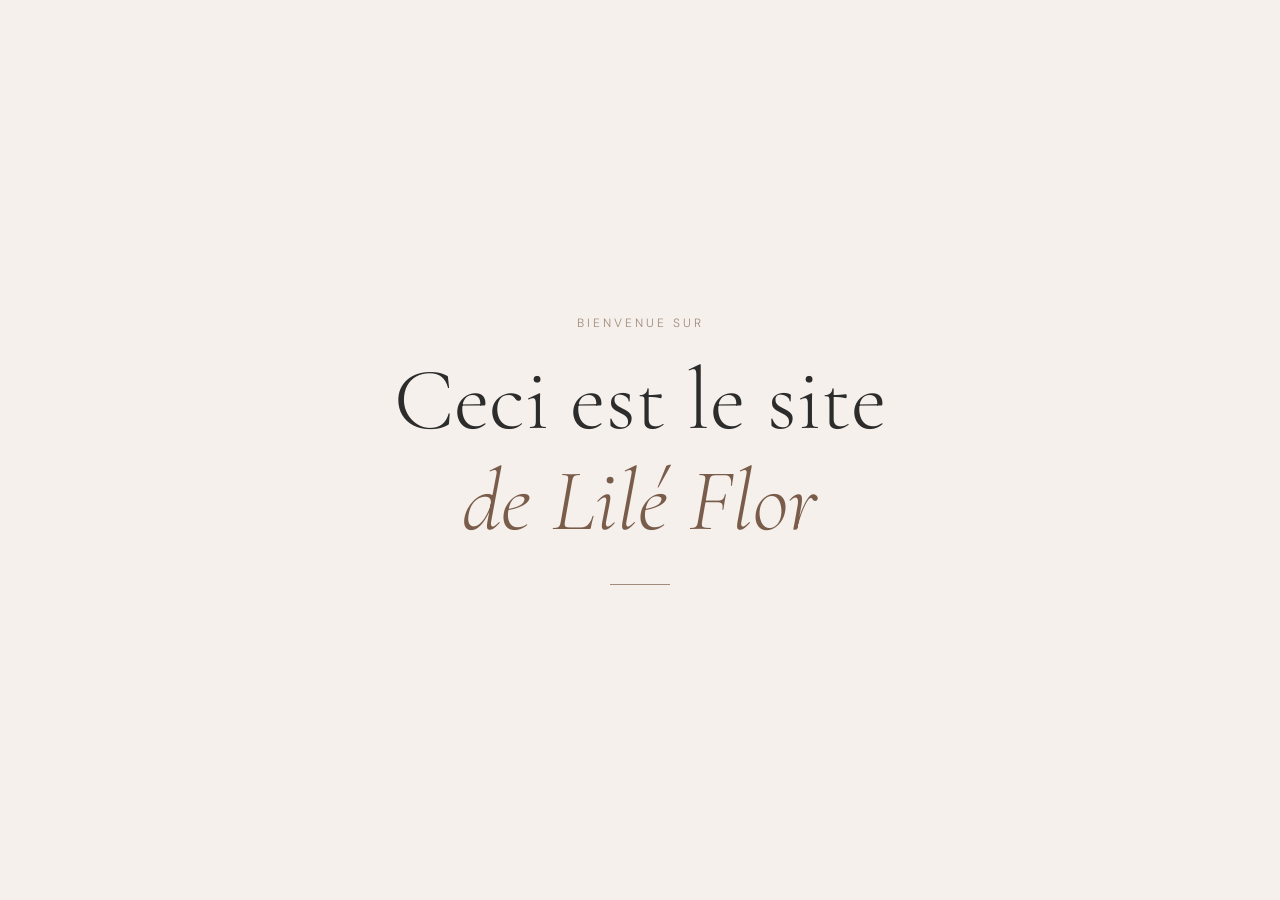
<file: index.html>
<!DOCTYPE html>
<html lang="fr">
<head>
  <meta charset="UTF-8" />
  <meta name="viewport" content="width=device-width, initial-scale=1.0" />
  <title>Lilé Flor</title>
  <link rel="stylesheet" href="style.css" />
  <link href="https://fonts.googleapis.com/css2?family=Cormorant+Garamond:ital,wght@0,300;0,400;1,300&family=DM+Sans:wght@300;400&display=swap" rel="stylesheet" />
</head>
<body>
  <div class="container">
    <header>
      <p class="label">bienvenue sur</p>
      <h1>Ceci est le site<br><em>de Lilé Flor</em></h1>
      <div class="line"></div>
    </header>
  </div>
</body>
</html>
</file>
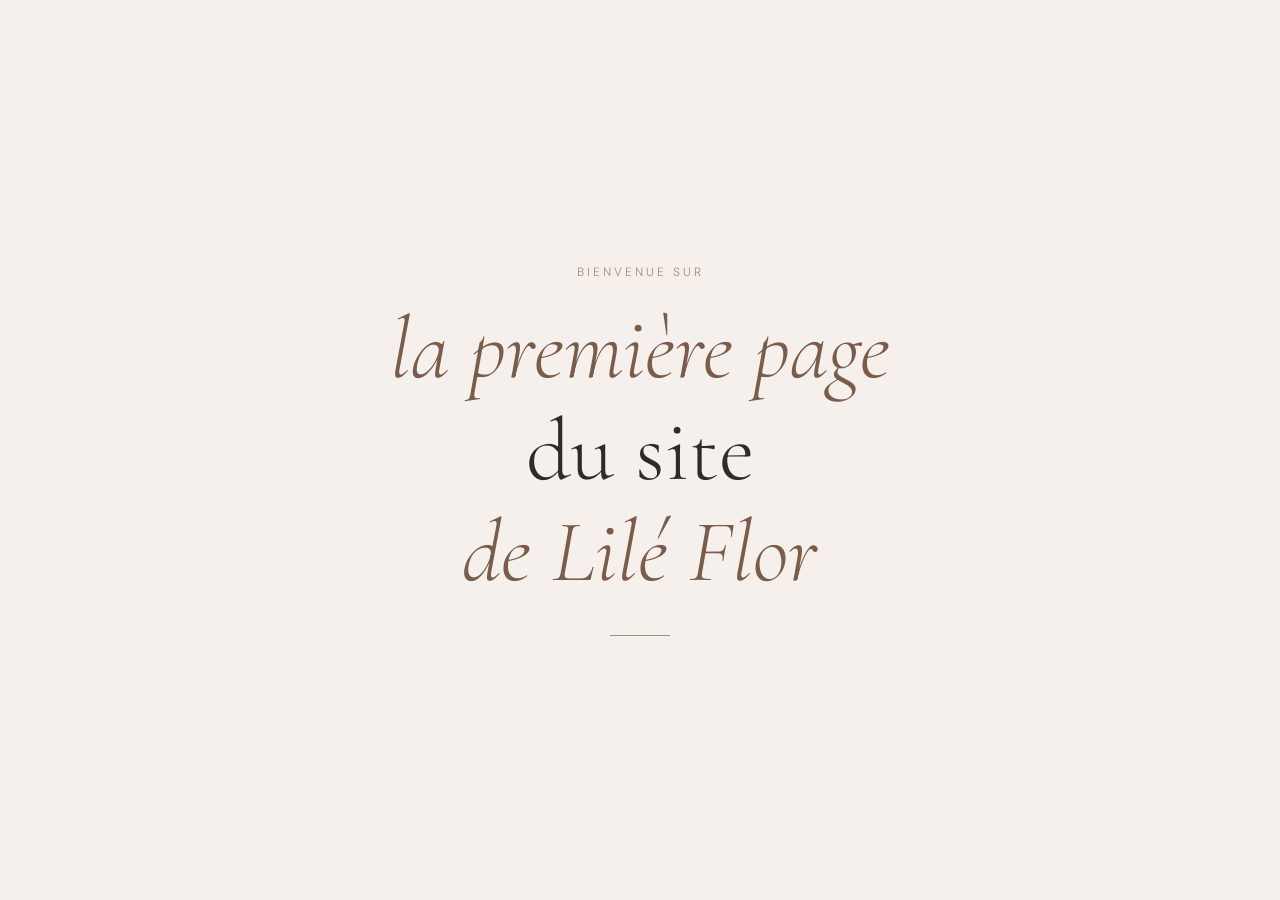
<file: page1.html>
<!DOCTYPE html>
<html lang="fr">
<head>
  <meta charset="UTF-8" />
  <meta name="viewport" content="width=device-width, initial-scale=1.0" />
  <title>Lilé Flor</title>
  <link rel="stylesheet" href="style.css" />
  <link href="https://fonts.googleapis.com/css2?family=Cormorant+Garamond:ital,wght@0,300;0,400;1,300&family=DM+Sans:wght@300;400&display=swap" rel="stylesheet" />
</head>
<body>
  <div class="container">
    <header>
      <p class="label">bienvenue sur</p>
      <h1><em>la première page</em></h1>
      <h1>du site<br><em>de Lilé Flor</em></h1>
      <div class="line"></div>
    </header>
  </div>
</body>
</html>
</file>
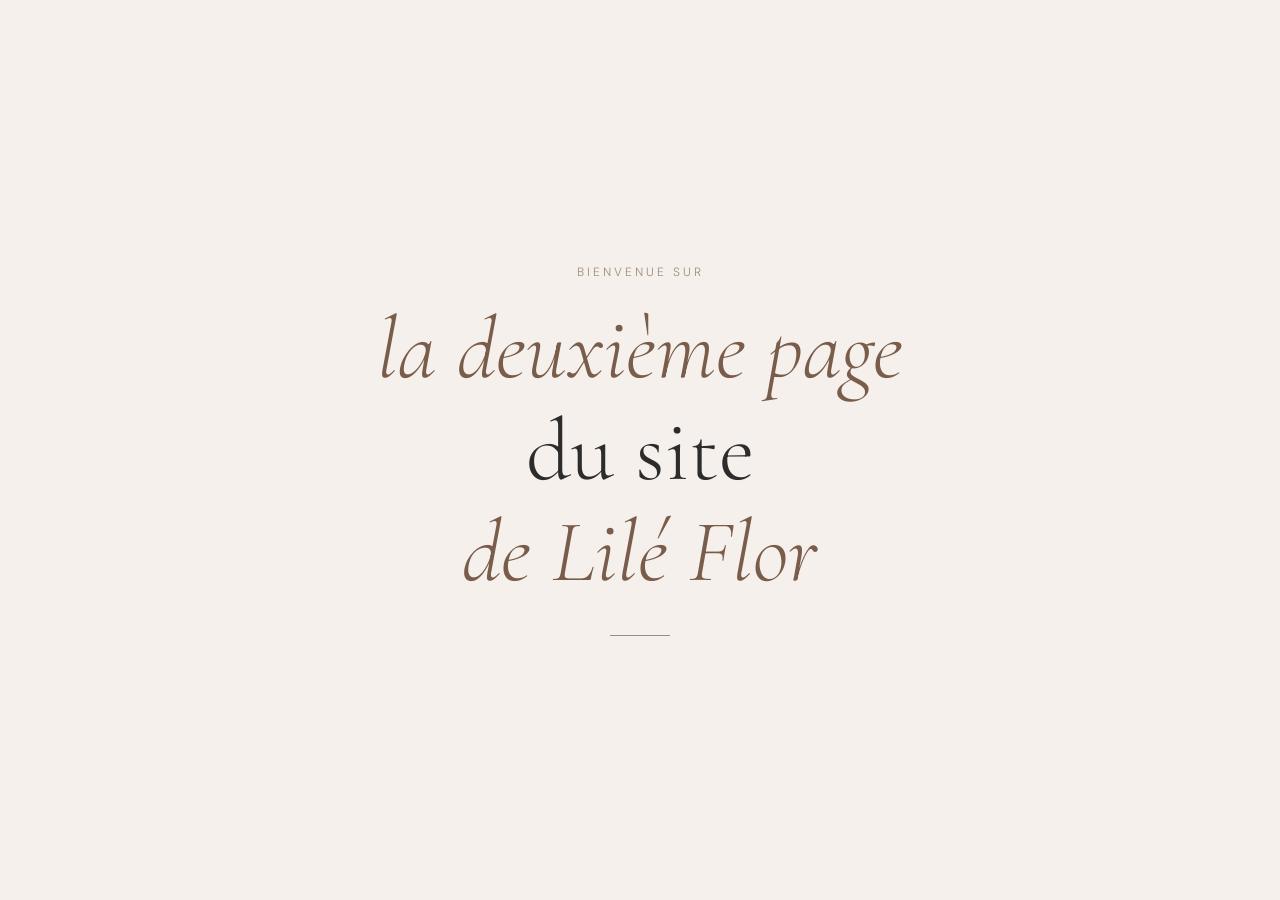
<file: page2.html>
<!DOCTYPE html>
<html lang="fr">
<head>
  <meta charset="UTF-8" />
  <meta name="viewport" content="width=device-width, initial-scale=1.0" />
  <title>Lilé Flor</title>
  <link rel="stylesheet" href="style.css" />
  <link href="https://fonts.googleapis.com/css2?family=Cormorant+Garamond:ital,wght@0,300;0,400;1,300&family=DM+Sans:wght@300;400&display=swap" rel="stylesheet" />
</head>
<body>
  <div class="container">
    <header>
      <p class="label">bienvenue sur</p>
      <h1><em>la deuxième page</em></h1>
      <h1>du site<br><em>de Lilé Flor</em></h1>
      <div class="line"></div>
    </header>
  </div>
</body>
</html>
</file>
<file: style.css>
* {
  margin: 0;
  padding: 0;
  box-sizing: border-box;
}

body {
  background-color: #f5f0eb;
  color: #2c2c2c;
  font-family: 'DM Sans', sans-serif;
  font-weight: 300;
  min-height: 100vh;
  display: flex;
  align-items: center;
  justify-content: center;
}

.container {
  text-align: center;
  padding: 2rem;
}

.label {
  font-family: 'DM Sans', sans-serif;
  font-size: 0.75rem;
  letter-spacing: 0.25em;
  text-transform: uppercase;
  color: #a08c7a;
  margin-bottom: 1.2rem;
}

h1 {
  font-family: 'Cormorant Garamond', serif;
  font-size: clamp(2.8rem, 8vw, 5.5rem);
  font-weight: 300;
  line-height: 1.15;
  color: #2c2c2c;
}

h1 em {
  font-style: italic;
  color: #7a5c4a;
}

.line {
  width: 60px;
  height: 1px;
  background-color: #a08c7a;
  margin: 2rem auto 0;
}
</file>
